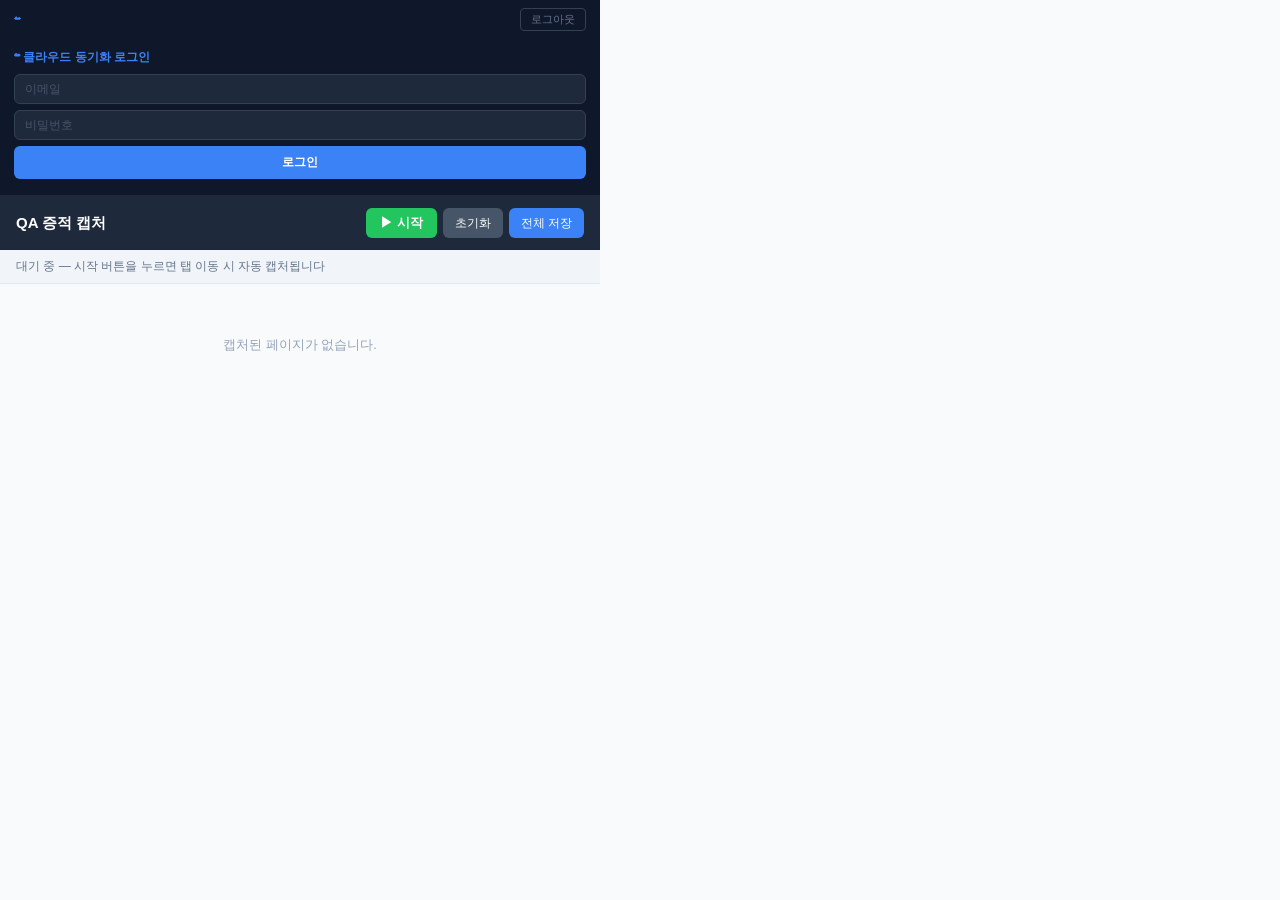
<file: extension/popup.html>
<!DOCTYPE html>
<html lang="ko">
<head>
  <meta charset="UTF-8" />
  <title>QA 증적 캡처</title>
  <link rel="stylesheet" href="popup.css" />
</head>
<body>

  <!-- 클라우드 동기화 섹션 -->
  <div id="cloud-section" class="cloud-section">
    <!-- 로그인 상태 -->
    <div id="cloud-logged-in" class="cloud-logged-in hidden">
      <span class="cloud-icon">☁</span>
      <span id="cloud-user-label" class="cloud-user-label"></span>
      <button id="btn-ext-logout" class="btn-ext-logout">로그아웃</button>
    </div>
    <!-- 로그인 폼 -->
    <div id="cloud-login-form" class="cloud-login-form">
      <div class="cloud-login-title">☁ 클라우드 동기화 로그인</div>
      <input type="email" id="ext-email" placeholder="이메일" autocomplete="email" />
      <input type="password" id="ext-password" placeholder="비밀번호" autocomplete="current-password" />
      <button id="btn-ext-login" class="btn-ext-login">로그인</button>
      <p id="ext-auth-error" class="ext-auth-error hidden"></p>
    </div>
  </div>

  <div class="header">
    <div class="header-title">QA 증적 캡처</div>
    <div class="header-controls">
      <button id="btn-toggle" class="btn-start">▶ 시작</button>
      <button id="btn-clear" class="btn-clear">초기화</button>
      <button id="btn-dl-all" class="btn-dlall">전체 저장</button>
    </div>
  </div>

  <div id="status-bar" class="status-bar stopped">
    <span id="status-text">대기 중 — 시작 버튼을 누르면 탭 이동 시 자동 캡처됩니다</span>
  </div>

  <div id="list" class="list">
    <div class="empty-msg">캡처된 페이지가 없습니다.</div>
  </div>

  <script src="popup.js"></script>
</body>
</html>
</file>
<file: extension/popup.css>
* { margin: 0; padding: 0; box-sizing: border-box; }

body {
  font-family: 'Segoe UI', sans-serif;
  width: 600px;
  min-height: 200px;
  background: #f8fafc;
  color: #1e293b;
}

/* ── CLOUD SECTION ────────────────────────────────────────────────────────── */
.cloud-section {
  background: #0f172a;
  border-bottom: 1px solid #1e293b;
}

.cloud-logged-in {
  display: flex;
  align-items: center;
  gap: 8px;
  padding: 8px 14px;
}

.cloud-icon { font-size: 14px; color: #3b82f6; }

.cloud-user-label {
  flex: 1;
  font-size: 12px;
  color: #94a3b8;
  overflow: hidden;
  text-overflow: ellipsis;
  white-space: nowrap;
}

.btn-ext-logout {
  font-size: 11px;
  padding: 3px 10px;
  background: transparent;
  border: 1px solid #334155;
  border-radius: 4px;
  color: #64748b;
  cursor: pointer;
  flex-shrink: 0;
}

.btn-ext-logout:hover { background: #1e293b; color: #94a3b8; }

.cloud-login-form {
  padding: 10px 14px;
  display: flex;
  flex-direction: column;
  gap: 6px;
}

.cloud-login-title {
  font-size: 12px;
  color: #3b82f6;
  font-weight: 600;
  margin-bottom: 2px;
}

.cloud-login-form input {
  padding: 7px 10px;
  border: 1px solid #334155;
  border-radius: 6px;
  background: #1e293b;
  color: #f1f5f9;
  font-size: 12px;
  outline: none;
}

.cloud-login-form input::placeholder { color: #475569; }
.cloud-login-form input:focus { border-color: #3b82f6; }

.btn-ext-login {
  padding: 8px;
  background: #3b82f6;
  color: #fff;
  border: none;
  border-radius: 6px;
  font-size: 12px;
  font-weight: 600;
  cursor: pointer;
}

.btn-ext-login:hover { background: #2563eb; }
.btn-ext-login:disabled { opacity: .6; cursor: not-allowed; }

.ext-auth-error {
  font-size: 11px;
  color: #f87171;
  text-align: center;
}

/* ── HEADER ───────────────────────────────────────────────────────────────── */
.header {
  display: flex;
  align-items: center;
  justify-content: space-between;
  background: #1e293b;
  padding: 12px 16px;
}

.header-title {
  color: #fff;
  font-size: 15px;
  font-weight: 700;
}

.header-controls {
  display: flex;
  gap: 6px;
}

.btn-start {
  background: #22c55e;
  color: #fff;
  border: none;
  padding: 6px 14px;
  border-radius: 6px;
  cursor: pointer;
  font-size: 13px;
  font-weight: 600;
}

.btn-start:hover { background: #16a34a; }

.btn-stop {
  background: #ef4444;
  color: #fff;
  border: none;
  padding: 6px 14px;
  border-radius: 6px;
  cursor: pointer;
  font-size: 13px;
  font-weight: 600;
}

.btn-stop:hover { background: #dc2626; }

.btn-clear {
  background: #475569;
  color: #fff;
  border: none;
  padding: 6px 12px;
  border-radius: 6px;
  cursor: pointer;
  font-size: 12px;
}

.btn-clear:hover { background: #334155; }

.btn-dlall {
  background: #3b82f6;
  color: #fff;
  border: none;
  padding: 6px 12px;
  border-radius: 6px;
  cursor: pointer;
  font-size: 12px;
}

.btn-dlall:hover { background: #2563eb; }

/* ── STATUS BAR ───────────────────────────────────────────────────────────── */
.status-bar {
  padding: 8px 16px;
  font-size: 12px;
  border-bottom: 1px solid #e2e8f0;
}

.status-bar.running {
  background: #dcfce7;
  color: #15803d;
}

.status-bar.stopped {
  background: #f1f5f9;
  color: #64748b;
}

/* ── LIST ─────────────────────────────────────────────────────────────────── */
.list {
  max-height: 700px;
  overflow-y: auto;
  padding: 12px;
  display: flex;
  flex-direction: column;
  gap: 16px;
}

.empty-msg {
  text-align: center;
  padding: 40px 0;
  color: #94a3b8;
  font-size: 13px;
}

/* ── CAPTURE ITEM ─────────────────────────────────────────────────────────── */
.capture-item {
  background: #fff;
  border: 1px solid #e2e8f0;
  border-radius: 10px;
  overflow: hidden;
}

.item-header {
  display: flex;
  justify-content: space-between;
  align-items: flex-start;
  padding: 10px 12px;
  background: #f8fafc;
  border-bottom: 1px solid #e2e8f0;
  gap: 8px;
}

.item-meta {
  flex: 1;
  min-width: 0;
}

.item-title {
  font-size: 13px;
  font-weight: 600;
  color: #1e293b;
  white-space: nowrap;
  overflow: hidden;
  text-overflow: ellipsis;
}

.item-url {
  font-size: 11px;
  color: #64748b;
  white-space: nowrap;
  overflow: hidden;
  text-overflow: ellipsis;
  margin-top: 2px;
}

.item-info {
  font-size: 11px;
  color: #94a3b8;
  margin-top: 3px;
  display: flex;
  align-items: center;
  gap: 6px;
}

.cloud-badge {
  font-size: 10px;
  padding: 1px 6px;
  border-radius: 999px;
  font-weight: 500;
}

.cloud-badge.uploaded {
  background: #dcfce7;
  color: #15803d;
}

.cloud-badge.uploading {
  background: #fef9c3;
  color: #854d0e;
}

.cloud-badge.failed {
  background: #fee2e2;
  color: #b91c1c;
}

.item-actions {
  display: flex;
  gap: 5px;
  flex-shrink: 0;
}

.item-actions button {
  background: #3b82f6;
  color: #fff;
  border: none;
  padding: 4px 10px;
  border-radius: 5px;
  font-size: 11px;
  cursor: pointer;
  white-space: nowrap;
}

.item-actions button:hover { background: #2563eb; }
.item-actions button:first-child { background: #64748b; }
.item-actions button:first-child:hover { background: #475569; }

.item-thumb {
  width: 100%;
  display: block;
  cursor: pointer;
  height: auto;
}

.item-thumb:hover { opacity: 0.85; }
</file>
